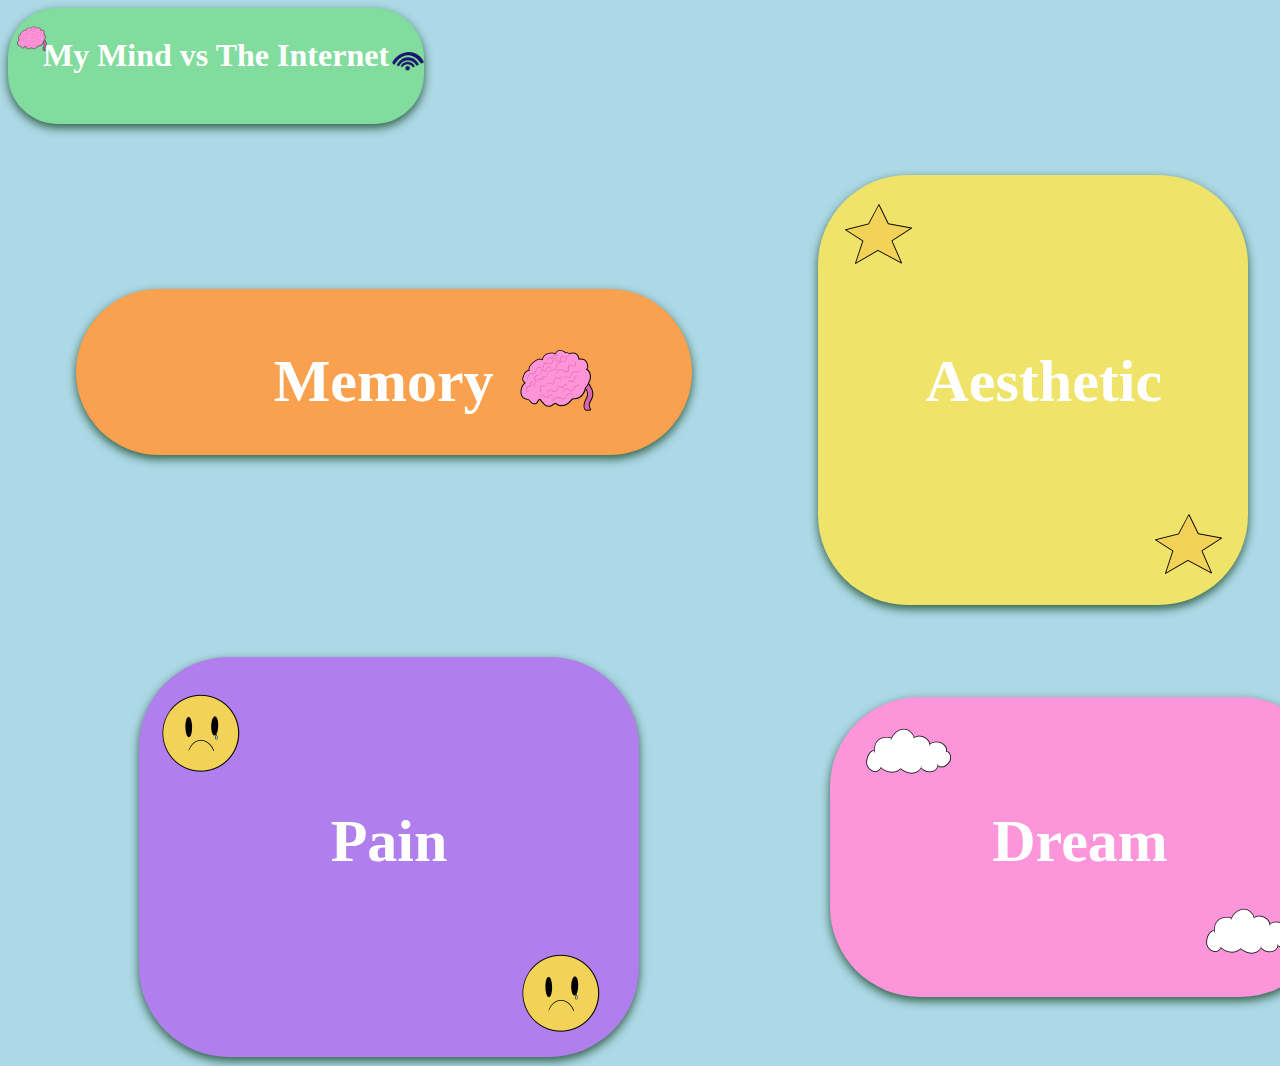
<file: index.html>
<!DOCTYPE html>
<html lang="en">
<head>
    <meta charset="UTF-8">
    <meta name="viewport" content="width=device-width, initial-scale=1.0">
    <title>Project 2 - Homepage</title>
    <link rel="stylesheet" href="styles.css">
</head>
<body>

    <div class="header">
    <h1>
        My Mind vs The Internet
    </h1>
    <img src="images/brain.png" alt="brain" class="brain">
    <img src="images/wifi.png" alt="wifi symbol" class="wifi">
    </div>


    <a href="pg2.htm">
    <button>
    <div class="pg2">
    <h2>
        Memory
    </h2>
    <img src="images/brain.png" alt="brain" class="brain2">
    </div>
    </button>
    </a>

  <a href="pg3.htm">
        <button>  
    <div class="pg3">
    <h2 class="info">
        Aesthetic
    </h2>
     <img src="images/star.png" alt="yellow star" class="star">
    <img src="images/star.png" alt="yellow star" class="star2">
    </div>
    </button>
    </a>
   
 <a href="pg4.htm">
        <button>  
    <div class="pg4">
    <h2 class="info2">
        Pain
    </h2>
    <img src="images/sadface.png" alt="sad face emoji" class="face">
    <img src="images/sadface.png" alt="sad face emoji" class="face2">
    </div>
   </button>
    </a>

  <a href="pg5.htm">
        <button>  
   <div class="pg5">
    <h2 class="info3">
        Dream
    </h2>
    <img src="images/cloud.png" alt="cloud" class="cloud">
    <img src="images/cloud.png" alt="cloud" class="cloud2">
    </div>
    </button>
    </a>

</body>
</html>
</file>
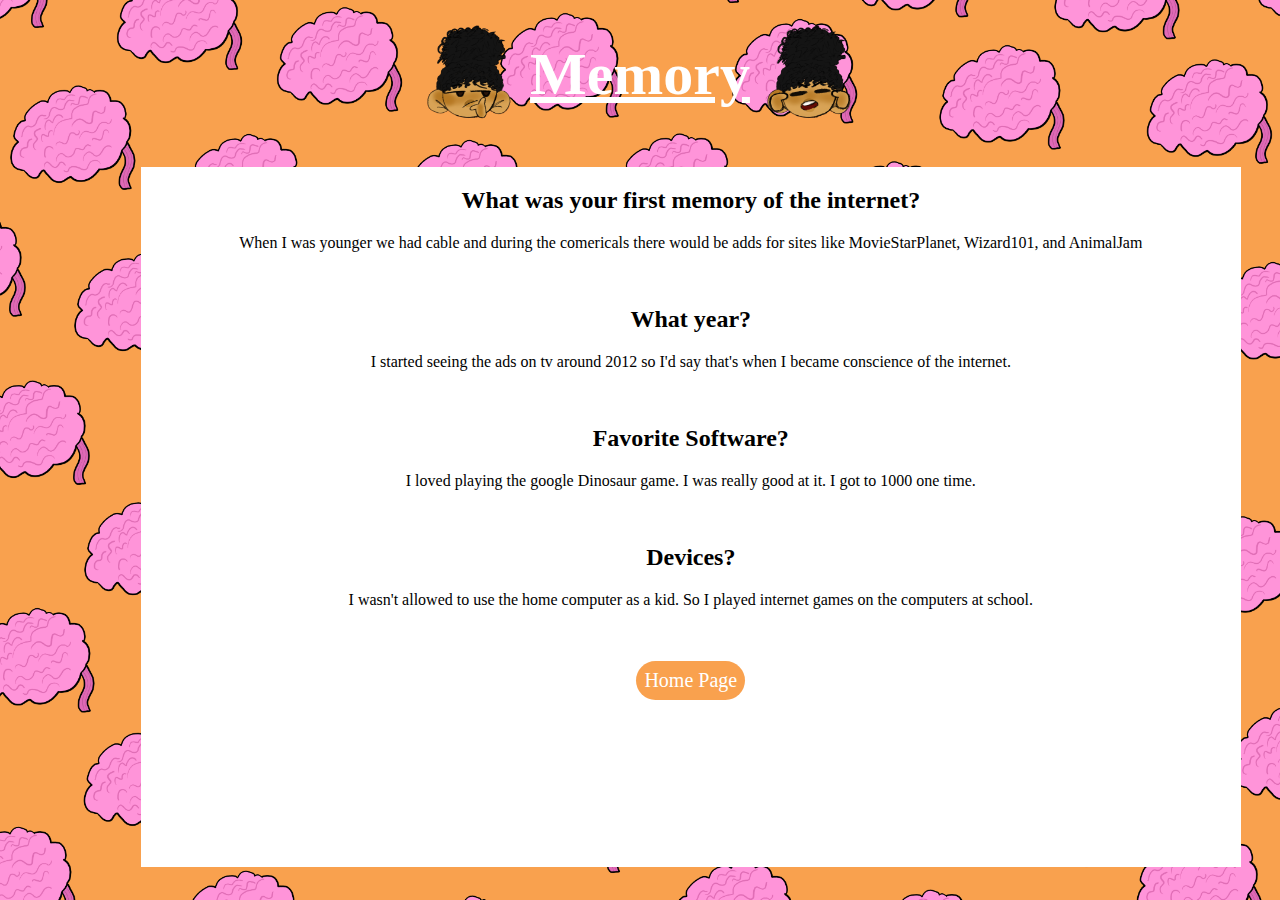
<file: pg2.htm>
<!DOCTYPE html>
<html lang="en">
<head>
    <meta charset="UTF-8">
    <meta name="viewport" content="width=device-width, initial-scale=1.0">
    <title>Page 2</title>

    <style>
    body{
        background: rgb(249, 161, 78);
        background-image: url(brains.png);
        background-repeat: no-repeat;
        background-position: center;
        background-attachment: fixed;
        background-size: 100%;
    }

    .header{
        font-size: 60px;
        color: white;
        text-align: center;
        text-decoration-line: underline;

    }

    .box{
        width: 1100px;
        height: 700px;
        position: absolute;
        left: 11%;
        background: white;
        text-align: center;
        /* color: rgb(249, 161, 78); */
    }

    .emoji1{
        width: 120px;
        position: absolute;
        top: 1%;
        left: 32%;
    }
    .emoji2{
        width: 120px;
        position: absolute;
        top: 1%;
        right: 32%;
    }

    button{
        background: rgb(249, 161, 78);
        border-radius: 90px;
        text-decoration: none;
        border: none;
        text-align: center;
        padding: 8px;
        font-size: 20px;
        color: white;
        font-family: 'Times New Roman', Times, serif;
    }

    </style>
</head>
<body>
    <h1 class="header">Memory</h1>
    <br>
    <img src="images/Emojis-1.png" alt="thinking emoji" class="emoji1">
    <img src="images/Emojis-2.png" alt="really thinking emoji" class="emoji2">
    
<div class="box">
    <h2>What was your first memory of the internet?</h2>
    <p>When I was younger we had cable and during the comericals there would be adds for sites like MovieStarPlanet, Wizard101, and AnimalJam</p>
    <br>
    <h2>What year?</h2>
    <p>I started seeing the ads on tv around 2012 so I'd say that's when I became conscience of the internet.</p>
    <br>
    <h2>Favorite Software?</h2>
    <p>I loved playing the google Dinosaur game. I was really good at it. I got to 1000 one time.</p>
   <br>
    <h2>Devices?</h2>
    <p>I wasn't allowed to use the home computer as a kid. So I played internet games on the computers at school.</p> 
    <br>
    <br>
    <a href="index.html">
        <button>Home Page</button>
    </a>
</div>
    
</body>
</html>
</file>
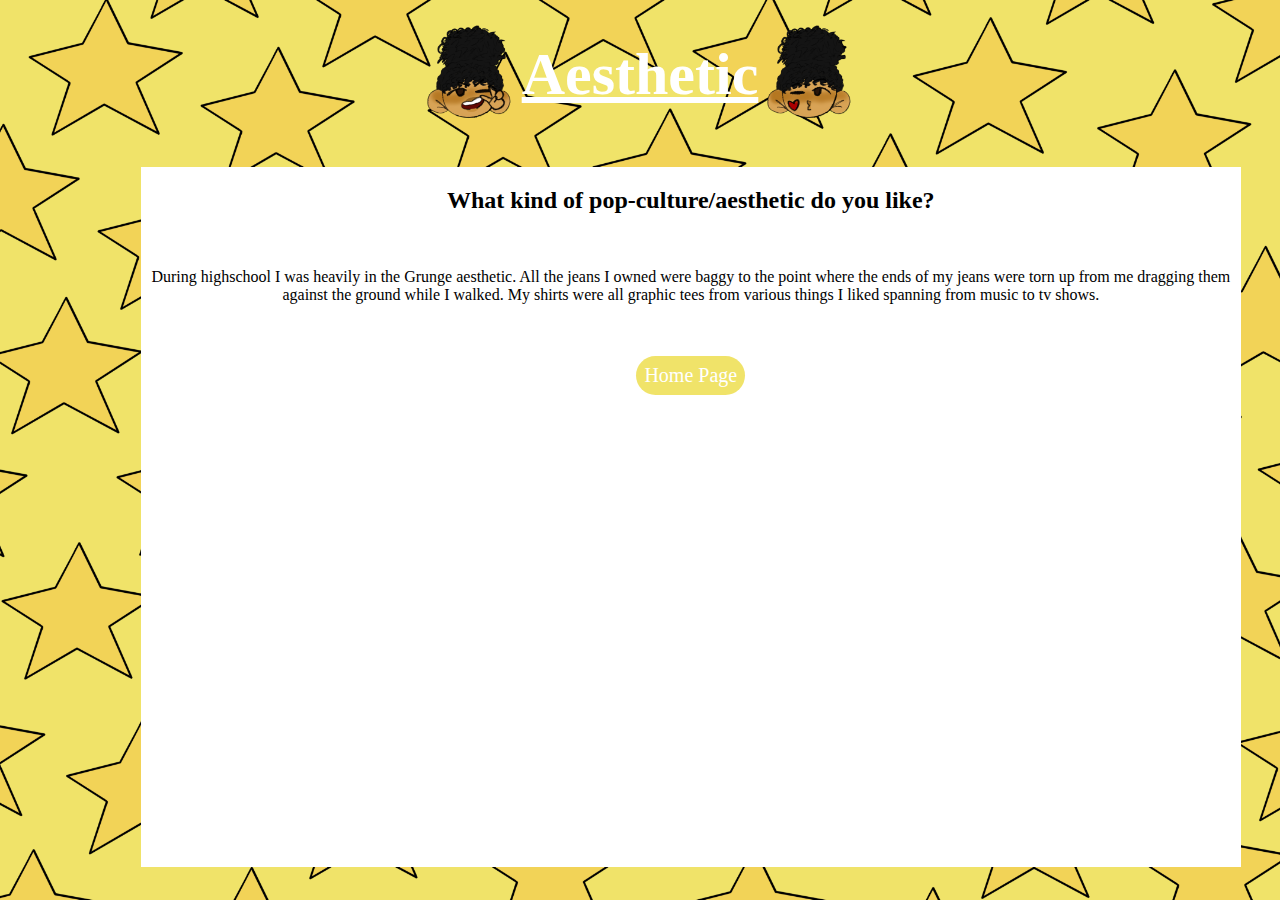
<file: pg3.htm>
<!DOCTYPE html>
<html lang="en">
<head>
    <meta charset="UTF-8">
    <meta name="viewport" content="width=device-width, initial-scale=1.0">
    <title>Page 3</title>
    <style>
        .header{
        font-size: 60px;
        color: white;
        text-align: center;
        text-decoration-line: underline;

    }
    body{
        background: rgb(240, 227, 105);
        background-image: url(stars.png);
        background-repeat: no-repeat;
        background-position: center;
        background-attachment: fixed;
        background-size: 100%;
    }

    .box{
        width: 1100px;
        height: 700px;
        position: absolute;
        left: 11%;
        background: white;
        text-align: center;
    }
    .emoji3{
        width: 120px;
        position: absolute;
        top: 1%;
        left: 32%;
    }
    .emoji4{
        width: 120px;
        position: absolute;
        top: 1%;
        right: 32%;
    }
    button{
        background: rgb(240, 227, 105);
        border-radius: 90px;
        text-decoration: none;
        border: none;
        text-align: center;
        padding: 8px;
        font-size: 20px;
        color: white;
        font-family: 'Times New Roman', Times, serif;
    }
    </style>
</head>
<body>
    <h1 class="header">Aesthetic</h1>
    <br>
    <img src="images/Emojis-3.png" alt="peace emoji" class="emoji3">
    <img src="images/Emojis-4.png" alt="kiss emoji" class="emoji4">
   
    <div class="box">
        <h2>What kind of pop-culture/aesthetic do you like?</h2>
        <br>
        <p>During highschool I was heavily in the Grunge aesthetic. All the jeans I owned were baggy to the point where the ends of my jeans were torn up from me dragging them against the ground while I walked. My shirts were all graphic tees from various things I liked spanning from music to tv shows.</p>
        <br>
        <br>
    <a href="index.html">
        <button>Home Page</button>
    </a>
    </div>
</body>
</html>
</file>
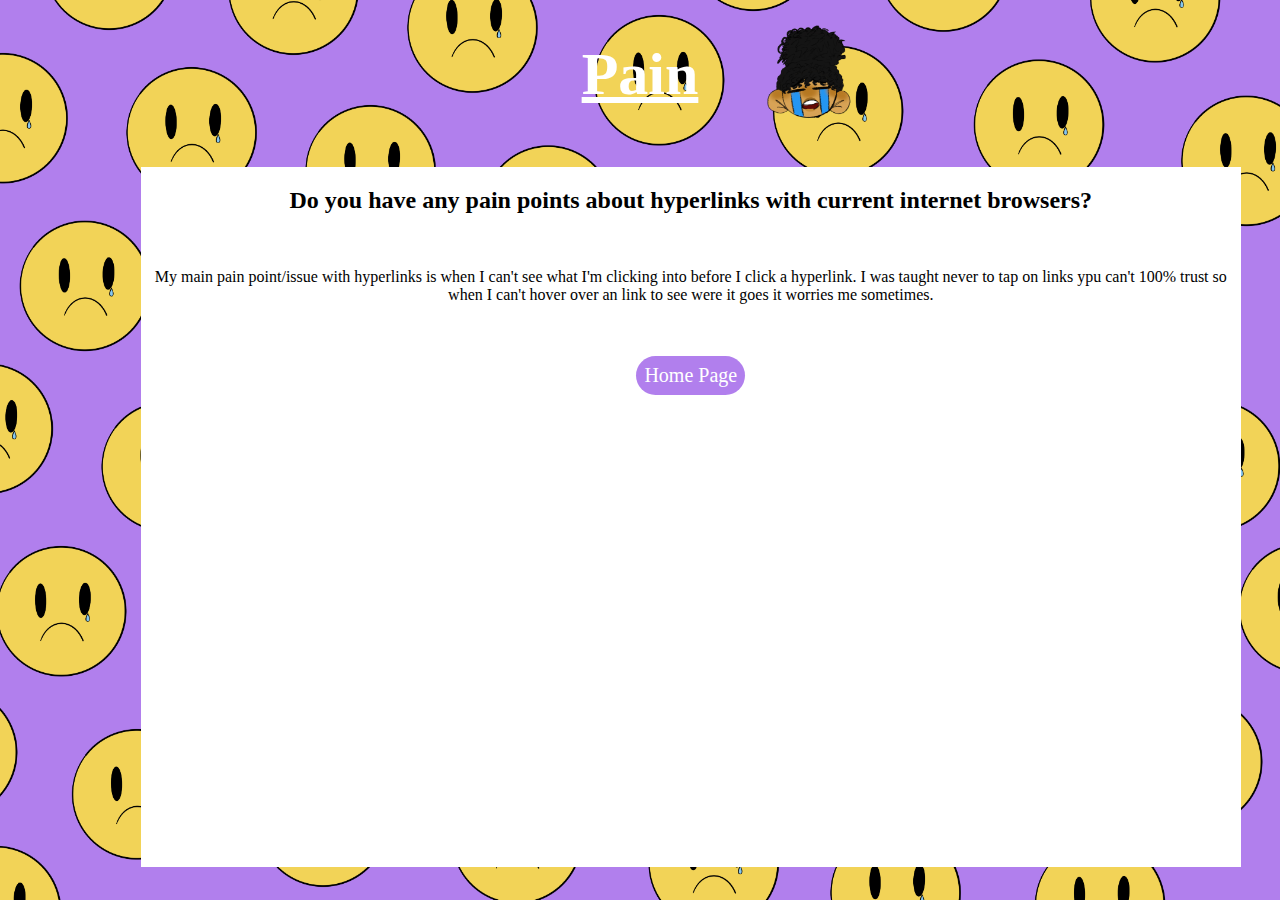
<file: pg4.htm>
<!DOCTYPE html>
<html lang="en">
<head>
    <meta charset="UTF-8">
    <meta name="viewport" content="width=device-width, initial-scale=1.0">
    <title>Page 4</title>
    <style>
    .header{
        font-size: 60px;
        color: white;
        text-align: center;
        text-decoration-line: underline;
    }
    body{
        background: rgb(177, 127, 237);
        background-image: url(sadfaces.png);
        background-repeat: no-repeat;
        background-position: center;
        background-attachment: fixed;
        background-size: 100%;
    }

    .box{
        width: 1100px;
        height: 700px;
        position: absolute;
        left: 11%;
        background: white;
        text-align: center;
    }

    .emoji5{
        width: 120px;
        position: absolute;
        top: 1%;
        right: 32%;
    }

    button{
        background: rgb(177, 127, 237);
        border-radius: 90px;
        text-decoration: none;
        border: none;
        text-align: center;
        padding: 8px;
        font-size: 20px;
        color: white;
        font-family: 'Times New Roman', Times, serif;
    }
    </style>
</head>
<body>
    <h1 class="header">Pain</h1>
    <br>
    <img src="images/Emojis-5.png" alt="crying emoji" class="emoji5">

    <div class="box">
        <h2>Do you have any pain points about hyperlinks with current internet browsers?</h2>
        <br>
        <p>My main pain point/issue with hyperlinks is when I can't see what I'm clicking into before I click a hyperlink. I was taught never to tap on links ypu can't 100% trust so when I can't hover over an link to see were it goes it worries me sometimes.</p>
        <br>
        <br>
    <a href="index.html">
        <button>Home Page</button>
    </a>
    </div>
</body>
</html>
</file>
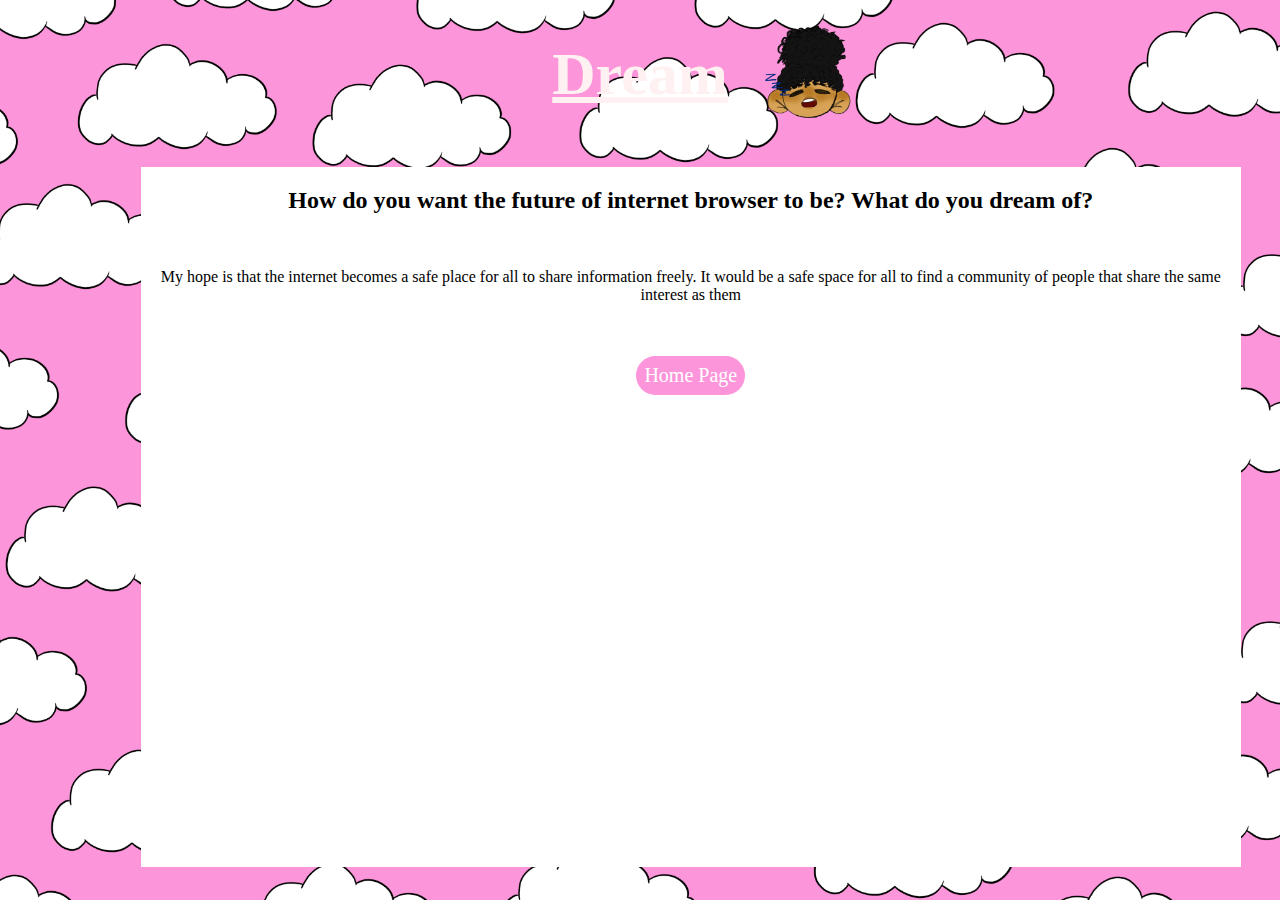
<file: pg5.htm>
<!DOCTYPE html>
<html lang="en">
<head>
    <meta charset="UTF-8">
    <meta name="viewport" content="width=device-width, initial-scale=1.0">
    <title>Page 5</title>
    <style>
    .header{
        font-size: 60px;
        color: rgb(255, 241, 241);
        text-align: center;
        text-decoration-line: underline;
    }
    body{
        background: rgb(253, 149, 218);
        background-image: url(clouds.png);
        background-repeat: no-repeat;
        background-position: center;
        background-attachment: fixed;
        background-size: 105%;
    }
    
    .box{
        width: 1100px;
        height: 700px;
        position: absolute;
        left: 11%;
        background: white;
        text-align: center;
    }
    
    button{
        background: rgb(253, 149, 218);
        border-radius: 90px;
        text-decoration: none;
        border: none;
        text-align: center;
        padding: 8px;
        font-size: 20px;
        color: white;
        font-family: 'Times New Roman', Times, serif;
    }

    .emoji6{
        width: 120px;
        position: absolute;
        top: 1%;
        right: 32%;
    }
    </style>
</head>
<body>
     <h1 class="header">Dream</h1>
    <br>
    <img src="images/Emojis-6.png" alt="sleepy emoji" class="emoji6">

    <div class="box">
        <h2>How do you want the future of internet browser to be? What do you dream of?</h2>
        <br>
        <p>My hope is that the internet becomes a safe place for all to share information freely. It would be a safe space for all to find a community of people that share the same interest as them</p>
        <br>
        <br>
    <a href="index.html">
        <button>Home Page</button>
    </a>
    </div>
</body>
</html>
</file>
<file: styles.css>
body{
    background: lightblue;
}
.header{
    width: 400px;
    height: 100px;
    text-align: center;
    padding: 8px;
    background: rgb(129, 220, 158);
    border-radius: 50px;
    box-shadow: 0 4px 10px rgba(2, 51, 10, 0.72);
    color: white;
}
.brain{
    position: absolute;
    width: 40px;
    left: 10px;
    top: 18px;
}
.wifi{
    position: absolute;
    width: 40px;
    left: 388px;
    top: 40px;

}

.pg2{
    width: 600px;
    height: 150px;
    position: relative;
    left: 10%;
    bottom: 75%;
    text-align: center;
    padding: 8px;
    background: rgb(249, 161, 78);
    border-radius: 90px;
    box-shadow: 0 4px 10px rgba(2, 51, 10, 0.72);
    color: white; 
    font-size: 40px;
}
button{
    border: none;
    text-decoration: none;
    background: none;
    font-family: 'Times New Roman', Times, serif;
}

.brain2{
    position: absolute;
    width: 100px;
    top: 40px;
    right: 90px;
}

.pg3{
    width: 430px;
    height: 430px;
    position: relative;
    left: 40%;
    bottom: 30%;
    text-align: center;
    background: rgb(240, 227, 105);
    border-radius: 90px;
    box-shadow: 0 4px 10px rgba(2, 51, 10, 0.72);
    color: white; 
    font-size: 40px;
}
.info{
    position: relative;
    right: 15%;
    padding: 40%;
}
.star{
    position: absolute;
    width: 100px;
    top: 10px;
    left: 10px;
}
.star2{
    position: absolute;
    width: 100px;
    bottom: 10px;
    right: 10px;
}

.pg4{
    width: 500px;
    height: 400px;
    position: relative;
    left: 25%;
    bottom: 65%;
    text-align: center;
    background: rgb(177, 127, 237);
    border-radius: 90px;
    box-shadow: 0 4px 10px rgba(2, 51, 10, 0.72);
    color: white; 
    font-size: 40px;  
}
.info2{
    position: relative;
    padding: 30%; 
}
.face{
    position: absolute;
    width: 100px;
    top: 30px;
    left: 10px;
}
.face2{
    position: absolute;
    width: 100px;
    right: 30px;
    bottom: 10px; 
}

.pg5{
    width: 500px;
    height: 300px;
    position: relative;
    left: 60%;
    bottom: 60%;
    text-align: center;
    background: rgb(253, 149, 218);
    border-radius: 90px;
    box-shadow: 0 4px 10px rgba(2, 51, 10, 0.72);
    color: white; 
    font-size: 40px;
}
.info3{
    position: relative;
    padding: 22%;
}
.cloud{
    position: absolute;
    width: 100px;
    left: 30px;
    top: 10px;
}
.cloud2{
    position: absolute;
    width: 100px;
    right: 30px;
    bottom: 10px;
}
</file>
